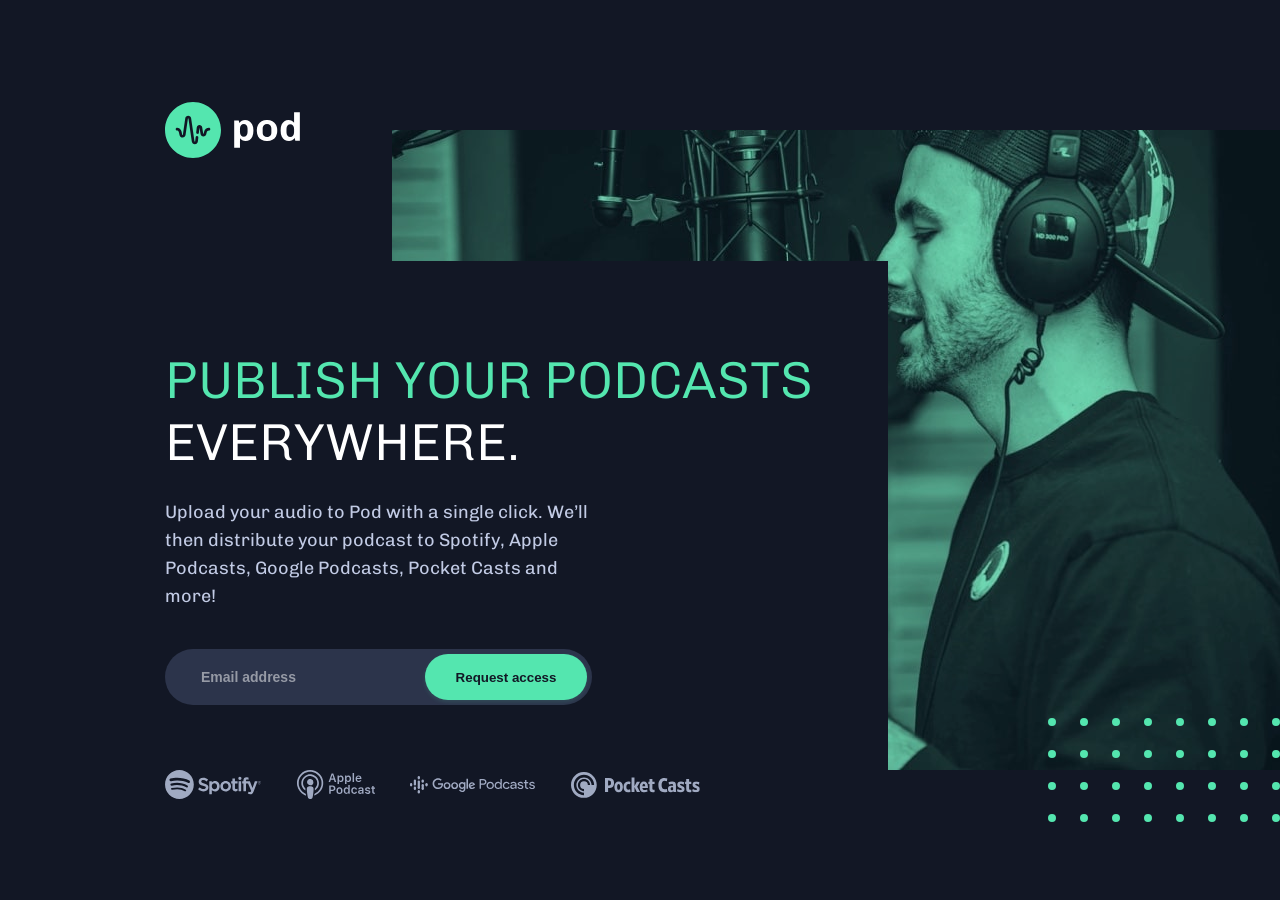
<file: index.html>
<!DOCTYPE html>
<html lang="en">
<head>
  <meta charset="UTF-8">
  <meta name="viewport" content="width=device-width, initial-scale=1.0">
  <link rel="stylesheet" type="text/css" href="style.css">
  <link rel="preconnect" href="https://fonts.gstatic.com">
  <link rel="preconnect" href="https://fonts.gstatic.com">
<link href="https://fonts.googleapis.com/css2?family=Chivo:wght@300;400&display=swap" rel="stylesheet">
  <link rel="icon" type="image/png" sizes="32x32" href="./assets/favicon-32x32.png">
  
  <title>Frontend Mentor | Pod request access landing page</title>
</head>
<body>
    <main>
      <div class="bg"></div>
      <div class="logo"><img src="./assets/desktop/logo.svg" alt="logo"></div>
      <div class="wrapper">
        
        <h1><span>Publish your podcasts</span><br>everywhere.</h1>
        <p>Upload your audio to Pod with a single click. We’ll then distribute your podcast to Spotify, 
          Apple Podcasts, Google Podcasts, Pocket Casts and more!</p>
        <div class="bottom_wrap">
          <div class="podcasts">
            <img src="./assets/desktop/spotify.svg" class="spotify" alt="Spotify">
            <img src="./assets/desktop/apple-podcast.svg" class="apple" alt="Applepodcast">
            <img src="./assets/desktop/google-podcasts.svg" class="google" alt="Googlepodcast">
            <img src="./assets/desktop/pocket-casts.svg" class="pocket" alt="Pocketcasts">
          </div>
          <form novalidate>
            <input type="email" id="mail" title="email" aria-label="email" required placeholder="Email address">
            <div class="error"></div>
            <input type="submit" name="submit" value="Request access">
          </form>
        </div>
      </div>
      <div class="bg_dots"></div>
    </main>
<script src="./script.js"></script>
</body>
</html>
</file>
<file: style.css>
:root {
    --dark-blue: #121725;
    --btn-blue: #2C344B;
    --body-txt: #C2CBE5;
    --icon-blue: #5A668A;
    --green: #54E6AF;
    --red: #FB3E3E;
    --white-txt: #FFFFFF;
}
/* || CSS reset */
html, body, div, span, applet, object, iframe,
h1, h2, h3, h4, h5, h6, p, blockquote, pre,
a, abbr, acronym, address, big, cite, code,
del, dfn, em, img, ins, kbd, q, s, samp,
small, strike, strong, sub, sup, tt, var,
b, u, i, center,
dl, dt, dd, ol, ul, li,
fieldset, form, label, legend,
table, caption, tbody, tfoot, thead, tr, th, td,
article, aside, canvas, details, embed, 
figure, figcaption, footer, header, hgroup, 
menu, nav, output, ruby, section, summary,
time, mark, audio, video {
	margin: 0;
	padding: 0;
	border: 0;
	font-size: 100%;
	font: inherit;
	vertical-align: baseline;
}
button {
    appearance: auto;
    text-rendering: auto;
    letter-spacing: normal;
    word-spacing: normal;
    text-transform: none;
    text-indent: 0px;
    text-shadow: none;
    display: inline-block;
    text-align: center;
    align-items: flex-start;
    cursor: pointer;
    background-color: transparent;
    box-sizing: border-box;
    margin: 0em;
    font: initial;
    padding: 0px;
    border: none; 
    font-family: 'Kumbh Sans', sans-serif;
}
/* HTML5 display-role reset for older browsers */
article, aside, details, figcaption, figure, 
footer, header, hgroup, menu, nav, section {
	display: block;
}
body {
	line-height: 1;
}
ol, ul {
	list-style: none;
}
blockquote, q {
	quotes: none;
}
blockquote:before, blockquote:after,
q:before, q:after {
	content: '';
	content: none;
}
table {
	border-collapse: collapse;
	border-spacing: 0;
}
main {
    flex-grow: 1;
}

/* ||  GENERAL STYLES*/

body {
    font-family: 'Chivo', sans-serif;
    font-size: 18px;
    font-style: normal;
    font-weight: 300;
    line-height: 28px;
    letter-spacing: 0px;
    color: var(--body-txt);
    background-color: var(--dark-blue);
    position: relative;
    box-sizing: border-box;
}
h1 {
    font-style: normal;
    font-weight: 300;
    font-size: 52px;
    line-height: 62px;
    /* or 119% */
    text-transform: uppercase;
    color: var(--white-txt);
    text-align: center;
}

/* 	=====================
	    MOBILE 375px
    =====================
*/
@media(max-width:480px) {

.bg::before {
    content: url('./assets/mobile/image-host.jpg');
    position: absolute;
    top: -62px;
    right: 0px;
    bottom: 0px;
    left: 0px;
    opacity: 0.2;
    z-index: -1;
}

main {
    max-width: 327px;
    margin: auto;
}
.logo {
    max-width: 135px;
    margin: auto;
    margin-top: 62px;
}
h1 {
    font-size: 26px;
    line-height: 38px;
    margin-top: 50px;
    margin-bottom: 18px;
}
span {
    color: var(--green);
}
p {
    color: var(--body-txt);
    font-size: 15px;
    font-style: normal;
    font-weight: 400;
    line-height: 25px;
    letter-spacing: 0px;
    text-align: center;
}
.podcasts {
    width: 315px;
    margin: auto;
    display: flex;
    align-items: center;
    justify-content: space-between;
    margin-top: 35px;
}
.spotify {
    width: 56px;
}
.apple {
    width: 45px;
}
.google {
    width: 73px;
}
.pocket {
    width: 77px;
}
input {
    width: 327px;
    height: 46px;
    border-radius: 28px;
    background-color: var(--btn-blue);
    border: none;
    color: var(--white-txt);
    font-weight: bold;
    box-sizing: border-box;
}
input[type="email"] {
    margin-top: 51px;
    margin-bottom: 16px;
    padding-left: 36px;
}
::-webkit-input-placeholder {
    font-size: 14px;
    line-height: 28px;
    color: var(--white-txt);
    opacity: 0.5;
}
::-moz-placeholder { /* Firefox 19+ */
    font-size: 14px;
    padding-left: 36px;
    color: var(--white-txt);
    opacity: 0.5;
}
:-ms-input-placeholder { /* IE 10+ */
    font-size: 14px;
    line-height: 28px;
    padding-left: 36px;
    color: var(--white-txt);
    opacity: 0.5;
}
:-moz-placeholder {
    font-size: 14px;
    line-height: 28px;
    padding-left: 36px;
    color: var(--white-txt);
    opacity: 0.5;
}
input[type=submit] {
    background-color: var(--green);
    color: var(--dark-blue);
    font-weight: bold;
    box-shadow: 0px 25px 20px -20px rgba(84, 230, 175, 0.2);
}
input[type=submit]:hover {
    background-color: #B3FFE2;
    box-shadow: 0px 25px 20px -20px rgba(84, 230, 175, 0.2);
    cursor: pointer;
}
/* This is the style of our error messages */

.error {
    font-size: 12px;
    line-height: -14px;
    color: #FB3E3E;
    margin-left: 36px;
    position: absolute;
    margin-top: -22px;
}

.error.active {
  padding-top: 0px;
}

}

/* 	=====================
	    TABLET 768px
    =====================
*/
@media(min-width:481px) and (max-width: 1024px){
.bg::before {
    content: url('./assets/tablet/image-host.jpg');
    position: absolute;
    width: 491px;
    height: 767px;
    top: 0;
    right: 0;
    z-index: -1;
    opacity: 0.9;
}
main {
    position: relative;
}

.wrapper {
    width: 635px;
    height: 509px;
    background-color: var(--dark-blue);
    position: absolute;
    z-index: 2;
    display: flex;
    flex-direction: column;
    align-items: left;
    margin-top: 261px;
    margin-left: 39px;

}
.logo img{
    max-width: 135px;
    position: absolute;
    margin-top: 50px;
    margin-left: 39px;
}
h1 {
    font-size: 48px;
    line-height: 56px;
    margin-top: 96px;
    margin-bottom: 25px;
    text-align: left;
}
span {
    color: var(--green);
}
p {
    width: 435px;
    color: var(--body-txt);
    font-size: 18px;
    font-style: normal;
    font-weight: 300;
    line-height: 28px;
    letter-spacing: 0px;
    text-align: left;
}
.bottom_wrap {
    display: flex;
    flex-direction: column-reverse;
    margin-top: 39px;
}
.podcasts {
    width: 535px;
    display: flex;
    align-items: center;
    justify-content: space-between;
    margin-top: 65px;
    opacity: 0.5;
}
.spotify {
    width: 96px;
}
.apple {
    width: 78px;
}
.google {
    width: 125px;
}
.pocket {
    width: 129px;
}
input {
    border-radius: 28px;
    background-color: var(--btn-blue);
    border: none;
    color: var(--white-txt);
    font-weight: bold;
    box-sizing: border-box;
}
form {
    width: 427px;
    position: relative;
}
input[type=submit] {
    width: 162px;
    height: 46px;
    position: absolute;
    right: 5px;
    top: 5px;
    background-color: var(--green);
    color: var(--dark-blue);
    font-weight: bold;
    box-shadow: 0px 2px 4px rgba(84, 230, 175, 0.14);
}
input[type=submit]:hover {
    background-color: #B3FFE2;
    box-shadow: 0px 25px 20px -20px rgba(84, 230, 175, 0.497913);
    cursor: pointer;
}
input[type="email"] {
    width: 427px;
    padding-left: 36px;
    height: 56px;
}
::-webkit-input-placeholder {
    font-size: 14px;
    line-height: 28px;
    color: var(--white-txt);
    opacity: 0.5;
}
::-moz-placeholder { /* Firefox 19+ */
    font-size: 14px;
    padding-left: 36px;
    color: var(--white-txt);
    opacity: 0.5;
}
:-ms-input-placeholder { /* IE 10+ */
    font-size: 14px;
    line-height: 28px;
    padding-left: 36px;
    color: var(--white-txt);
    opacity: 0.5;
}
:-moz-placeholder {
    font-size: 14px;
    line-height: 28px;
    padding-left: 36px;
    color: var(--white-txt);
    opacity: 0.5;
}

/* This is the style of our error messages */

.error {
    font-size: 12px;
    line-height: -14px;
    color: #FB3E3E;
    margin-left: 36px;
    position: absolute;
    margin-top: 5px;
}
.error.active {
  padding-top: 0px;
}
.bg_dots:after {
    content: url(./assets/desktop/bg-pattern-dots.svg);
    position: absolute;
    left: 30px;
    top: 920px;
}

}

/* 	======================
	    DESKTOP 1441px
    ======================
*/
@media (min-width:1025px) {
.bg::before {
    content: url('./assets/desktop/image-host.jpg');
    position: absolute;
    width: 888px;
    height: 640px;
    top: 130px;
    right: 0;
    opacity: 0.9;
}

main {
    position: relative;
}

.wrapper {
    width: 723px;
    height: 509px;
    background-color: var(--dark-blue);
    position: absolute;
    z-index: 2;
    display: flex;
    flex-direction: column;
    align-items: left;
    margin-top: 261px;
    margin-left: 165px;

}
.logo img{
    max-width: 135px;
    position: absolute;
    margin-top: 102px;
    margin-left: 165px;
}
h1 {
    font-size: 52px;
    line-height: 62px;
    margin-top: 88px;
    margin-bottom: 25px;
    text-align: left;
}
span {
    color: var(--green);
}
p {
    width: 435px;
    color: var(--body-txt);
    font-size: 18px;
    font-style: normal;
    font-weight: 400;
    line-height: 28px;
    letter-spacing: 0px;
    text-align: left;
}
.bottom_wrap {
    display: flex;
    flex-direction: column-reverse;
    margin-top: 39px;
}
.podcasts {
    width: 535px;
    display: flex;
    align-items: center;
    justify-content: space-between;
    margin-top: 65px;
}
.spotify {
    width: 96px;
}
.apple {
    width: 78px;
}
.google {
    width: 125px;
}
.pocket {
    width: 129px;
}
input {
    border-radius: 28px;
    background-color: var(--btn-blue);
    border: none;
    color: var(--white-txt);
    font-weight: bold;
    box-sizing: border-box;
}
form {
    width: 427px;
    position: relative;
}
input[type=submit] {
    width: 162px;
    height: 46px;
    position: absolute;
    right: 5px;
    top: 5px;
    background-color: var(--green);
    color: var(--dark-blue);
    font-weight: bold;
    box-shadow: 0px 2px 4px rgba(84, 230, 175, 0.14);
}
input[type=submit]:hover {
    background-color: #B3FFE2;
    box-shadow: 0px 25px 20px -20px rgba(84, 230, 175, 0.497913);
    cursor: pointer;
}
input[type="email"] {
    width: 427px;
    padding-left: 36px;
    height: 56px;
}
::-webkit-input-placeholder {
    font-size: 14px;
    line-height: 28px;
    color: var(--white-txt);
    opacity: 0.5;
}
::-moz-placeholder { /* Firefox 19+ */
    font-size: 14px;
    padding-left: 36px;
    color: var(--white-txt);
    opacity: 0.5;
}
:-ms-input-placeholder { /* IE 10+ */
    font-size: 14px;
    line-height: 28px;
    padding-left: 36px;
    color: var(--white-txt);
    opacity: 0.5;
}
:-moz-placeholder {
    font-size: 14px;
    line-height: 28px;
    padding-left: 36px;
    color: var(--white-txt);
    opacity: 0.5;
}

/* This is the style of our error messages */

.error {
    font-size: 12px;
    line-height: -14px;
    color: #FB3E3E;
    margin-left: 36px;
    position: absolute;
    margin-top: 5px;
}
.error.active {
  padding-top: 0px;
  outline: 0;
}
button:active {
    outline: 0;
    outline-offset: .25rem;
    border: none;
}
.bg_dots:after {
    content: url(./assets/desktop/bg-pattern-dots.svg);
    position: absolute;
    right: 0;
    top: 718px;
}

}
</file>
